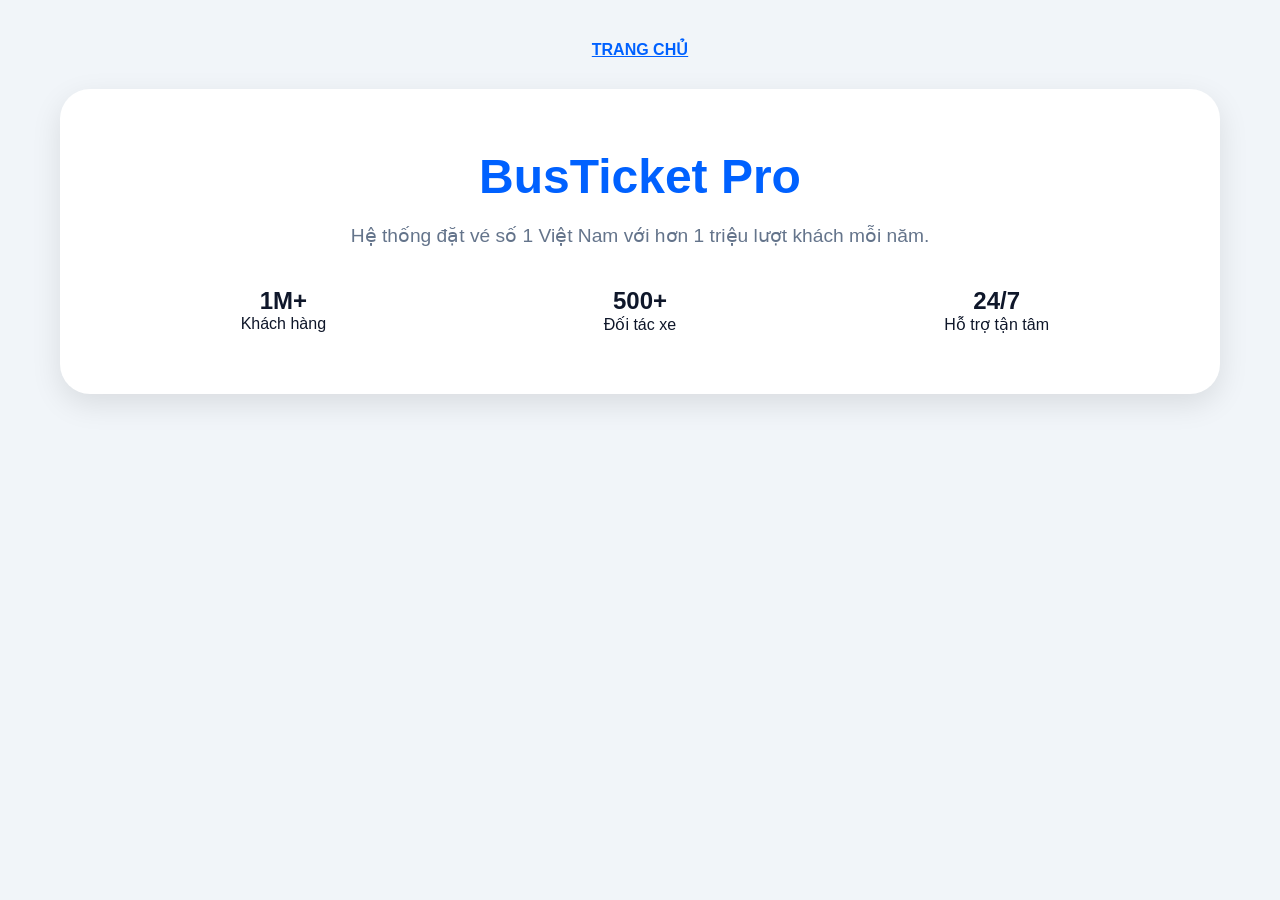
<file: about.html>
<!DOCTYPE html>
<html lang="vi">
<head>
    <meta charset="UTF-8">
    <link rel="stylesheet" href="style.css">
    <title>Về chúng tôi</title>
</head>
<body>
    <div class="container" style="text-align:center">
        <a href="index.html" style="color:var(--primary); font-weight:800">TRANG CHỦ</a>
        <div style="background:white; padding:60px; border-radius:30px; margin-top:30px; box-shadow:var(--shadow)">
            <h1 style="font-size:3rem; color:var(--primary)">BusTicket Pro</h1>
            <p style="font-size:1.2rem; color:#64748b; margin:20px 0">Hệ thống đặt vé số 1 Việt Nam với hơn 1 triệu lượt khách mỗi năm.</p>
            <div class="grid-3" style="margin-top:40px">
                <div><h2>1M+</h2><p>Khách hàng</p></div>
                <div><h2>500+</h2><p>Đối tác xe</p></div>
                <div><h2>24/7</h2><p>Hỗ trợ tận tâm</p></div>
            </div>
        </div>
    </div>
</body>
</html>
</file>
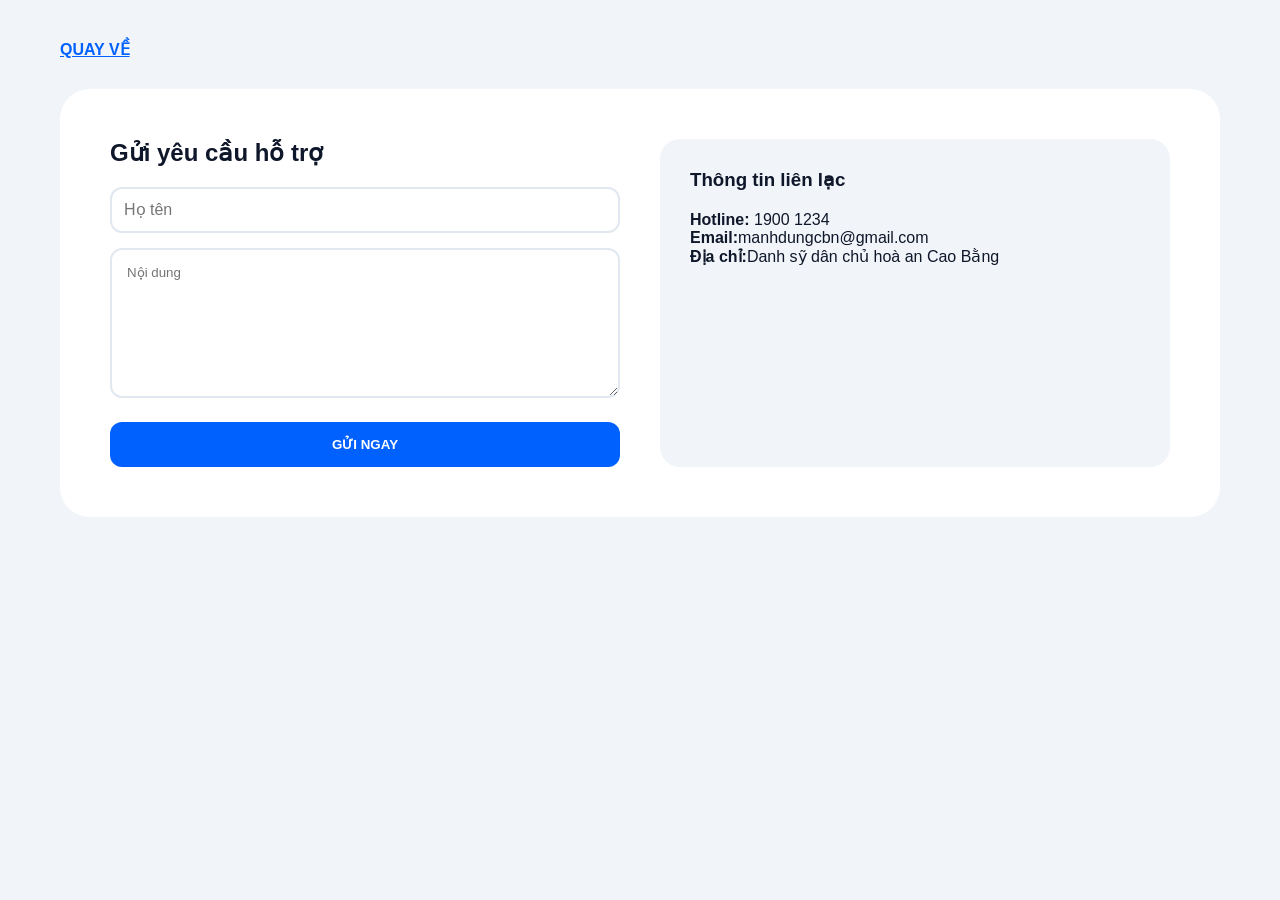
<file: contact.html>
<!DOCTYPE html>
<html lang="vi">
<head>
    <meta charset="UTF-8">
    <link rel="stylesheet" href="style.css">
    <title>Liên hệ</title>
</head>
<body>
    <div class="container">
        <a href="index.html" style="color:var(--primary); font-weight:800">QUAY VỀ</a>
        <div style="background:white; padding:50px; border-radius:30px; margin-top:30px; display:grid; grid-template-columns: 1fr 1fr; gap:40px">
            <div>
                <h2>Gửi yêu cầu hỗ trợ</h2>
                <input type="text" placeholder="Họ tên" style="margin-top:20px">
                <textarea placeholder="Nội dung" style="width:100%; height:150px; border-radius:12px; border:2px solid #e2e8f0; padding:15px; margin-top:15px"></textarea>
                <button class="btn-main" style="width:100%; margin-top:20px">GỬI NGAY</button>
            </div>
            <div style="background:var(--light); padding:30px; border-radius:20px">
                <h3>Thông tin liên lạc</h3>
                <p style="margin-top:20px"><b>Hotline:</b> 1900 1234</p>
                <p><b>Email:</b>manhdungcbn@gmail.com</p>
                <p><b>Địa chỉ:</b>Danh sỹ dân chủ hoà an Cao Bằng</p>
            </div>
        </div>
    </div>
</body>
</html>
</file>
<file: style.css>
:root {
    --primary: #0061ff;
    --secondary: #60efff;
    --dark: #0f172a;
    --light: #f1f5f9;
    --white: #ffffff;
    --shadow: 0 10px 30px rgba(0,0,0,0.1);
}

* { margin: 0; padding: 0; box-sizing: border-box; font-family: 'Inter', sans-serif; }
body { background: var(--light); color: var(--dark); overflow-x: hidden; }

/* Navbar xịn */
.navbar { background: rgba(255, 255, 255, 0.9); backdrop-filter: blur(10px); position: sticky; top: 0; z-index: 1000; padding: 15px 0; box-shadow: 0 2px 10px rgba(0,0,0,0.05); }
.nav-container { max-width: 1200px; margin: 0 auto; display: flex; justify-content: space-between; align-items: center; padding: 0 20px; }
.logo { font-size: 1.6rem; font-weight: 800; color: var(--primary); text-decoration: none; }
.nav-links { display: flex; list-style: none; gap: 25px; }
.nav-links a { text-decoration: none; color: var(--dark); font-weight: 600; transition: 0.3s; cursor: pointer; }
.nav-links a:hover { color: var(--primary); }

/* Hero Section */
.hero { background: linear-gradient(135deg, var(--primary), var(--secondary)); padding: 100px 20px; text-align: center; color: white; }
.hero h1 { font-size: 3rem; font-weight: 800; margin-bottom: 10px; }

/* Search Box (Dạng Select - Hết phèn) */
.search-card { background: white; max-width: 1100px; margin: -50px auto 50px; padding: 30px; border-radius: 20px; box-shadow: var(--shadow); display: grid; grid-template-columns: repeat(4, 1fr) 180px; gap: 15px; align-items: flex-end; }
label { display: block; margin-bottom: 8px; font-weight: 700; color: #64748b; font-size: 0.8rem; }
select, input { width: 100%; padding: 12px; border: 2px solid #e2e8f0; border-radius: 12px; outline: none; font-size: 1rem; }
.btn-main { background: var(--primary); color: white; border: none; padding: 15px; border-radius: 12px; font-weight: 700; cursor: pointer; transition: 0.3s; text-decoration: none; text-align: center; }
.btn-main:hover { transform: translateY(-3px); box-shadow: 0 10px 20px rgba(0,97,255,0.3); }

/* Grid Tuyến đường & Ảnh du lịch */
.container { max-width: 1200px; margin: 0 auto; padding: 40px 20px; }
.grid-3 { display: grid; grid-template-columns: repeat(auto-fit, minmax(300px, 1fr)); gap: 30px; }
.card { background: white; border-radius: 20px; overflow: hidden; box-shadow: var(--shadow); transition: 0.3s; }
.card:hover { transform: translateY(-10px); }
.card img { width: 100%; height: 200px; object-fit: cover; }
.card-content { padding: 20px; }

/* Sơ đồ ghế (Sửa lỗi) */
.seat-grid { display: grid; grid-template-columns: repeat(4, 1fr); gap: 10px; max-width: 300px; margin: 20px auto; }
.seat { height: 50px; background: #e2e8f0; border-radius: 8px; display: flex; align-items: center; justify-content: center; cursor: pointer; font-weight: bold; }
.seat.selected { background: var(--primary); color: white; }
.seat.occupied { background: #cbd5e1; cursor: not-allowed; opacity: 0.5; }

/* Modal */
.modal { display: none; position: fixed; inset: 0; background: rgba(0,0,0,0.5); z-index: 2000; justify-content: center; align-items: center; }
.modal-content { background: white; padding: 40px; border-radius: 25px; width: 400px; position: relative; }
/* Thanh toán Checkout */
.checkout-container { display: none; background: white; padding: 40px; border-radius: 30px; box-shadow: var(--shadow); max-width: 600px; margin: 20px auto; animation: fadeIn 0.5s; }
.payment-methods { display: grid; grid-template-columns: 1fr 1fr; gap: 15px; margin: 20px 0; }
.method { border: 2px solid #e2e8f0; padding: 15px; border-radius: 15px; cursor: pointer; transition: 0.3s; display: flex; align-items: center; gap: 10px; font-weight: 600; }
.method.active { border-color: var(--primary); background: #f0f7ff; }

.qr-section { text-align: center; display: none; padding: 20px; background: #f8fafc; border-radius: 20px; margin-top: 20px; }
.qr-code { width: 200px; height: 200px; margin-bottom: 15px; border: 5px solid white; border-radius: 10px; }

/* Thông báo thành công */
.success-overlay { display: none; position: fixed; inset: 0; background: white; z-index: 3000; flex-direction: column; align-items: center; justify-content: center; text-align: center; }
.success-icon { font-size: 80px; color: #22c55e; margin-bottom: 20px; animation: scaleUp 0.5s cubic-bezier(0.175, 0.885, 0.32, 1.275); }

@keyframes fadeIn { from { opacity: 0; transform: translateY(20px); } to { opacity: 1; transform: translateY(0); } }
@keyframes scaleUp { from { transform: scale(0); } to { transform: scale(1); } }
</file>
